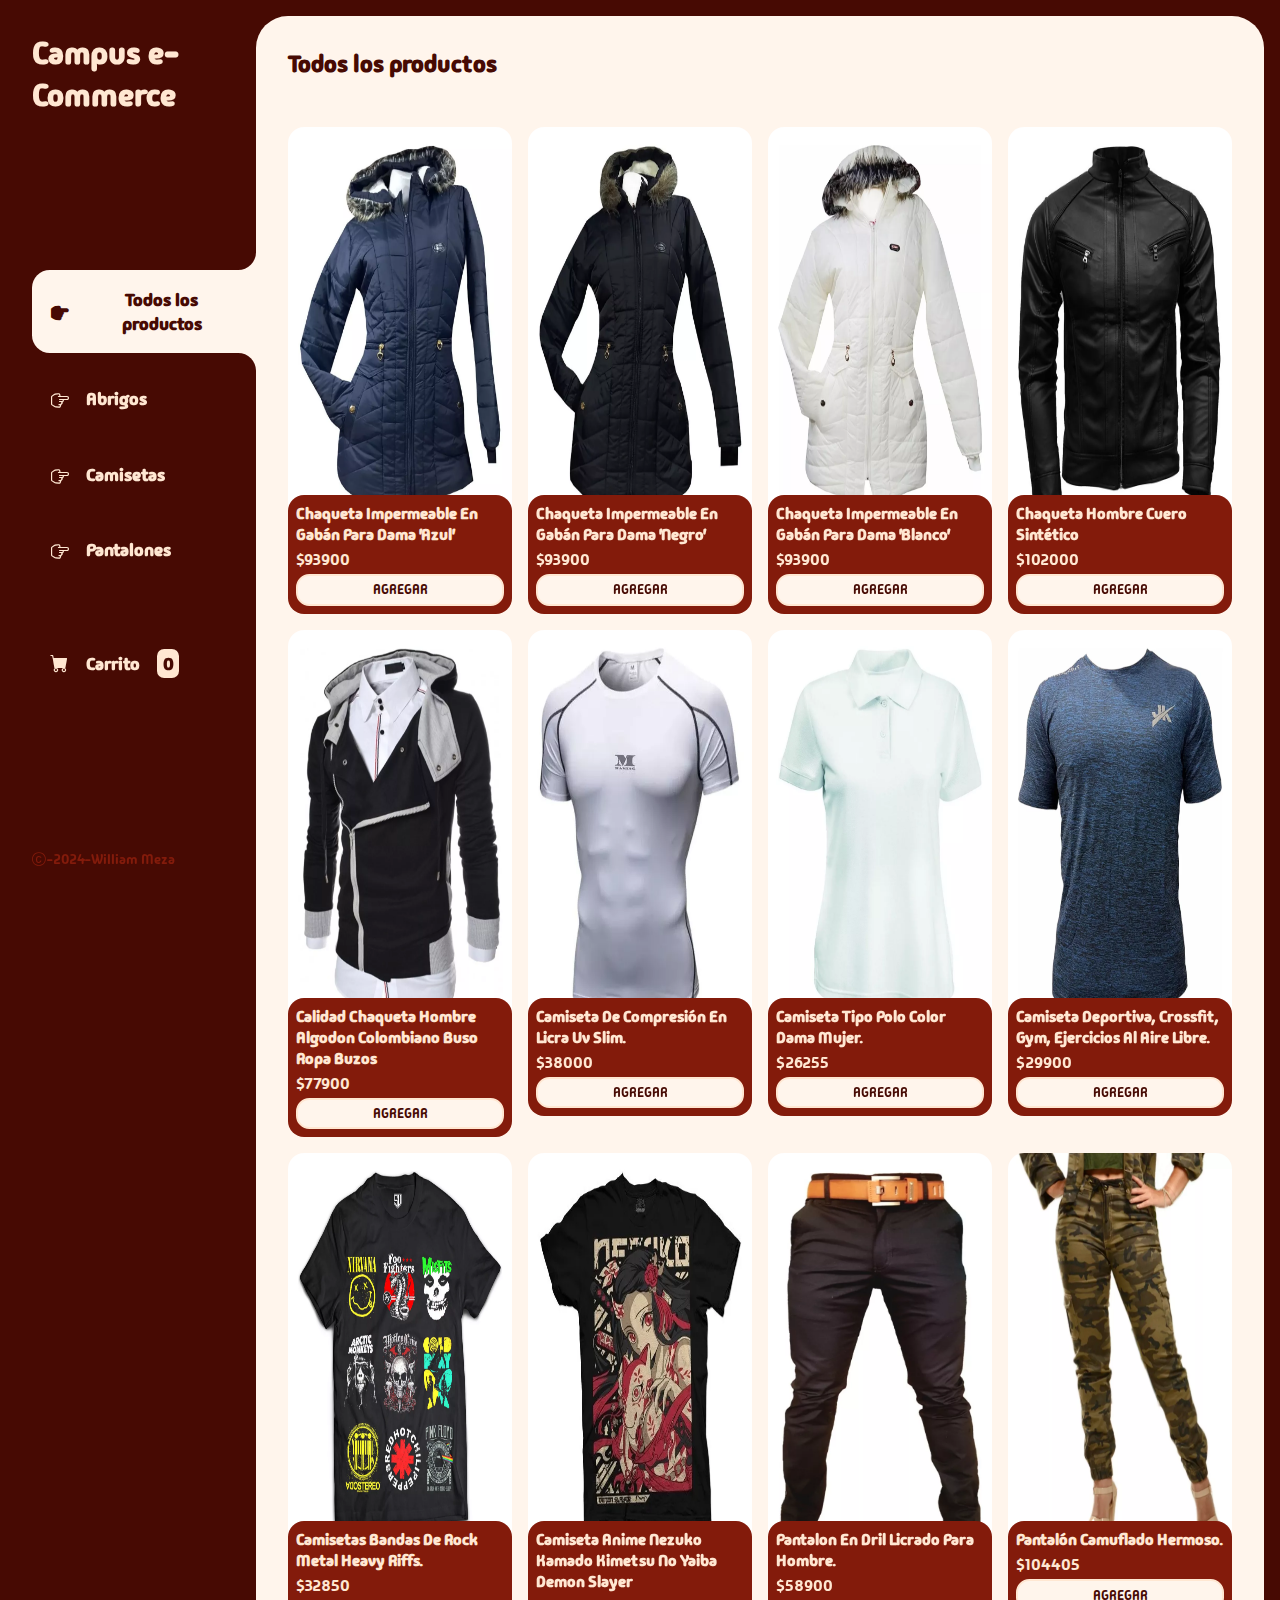
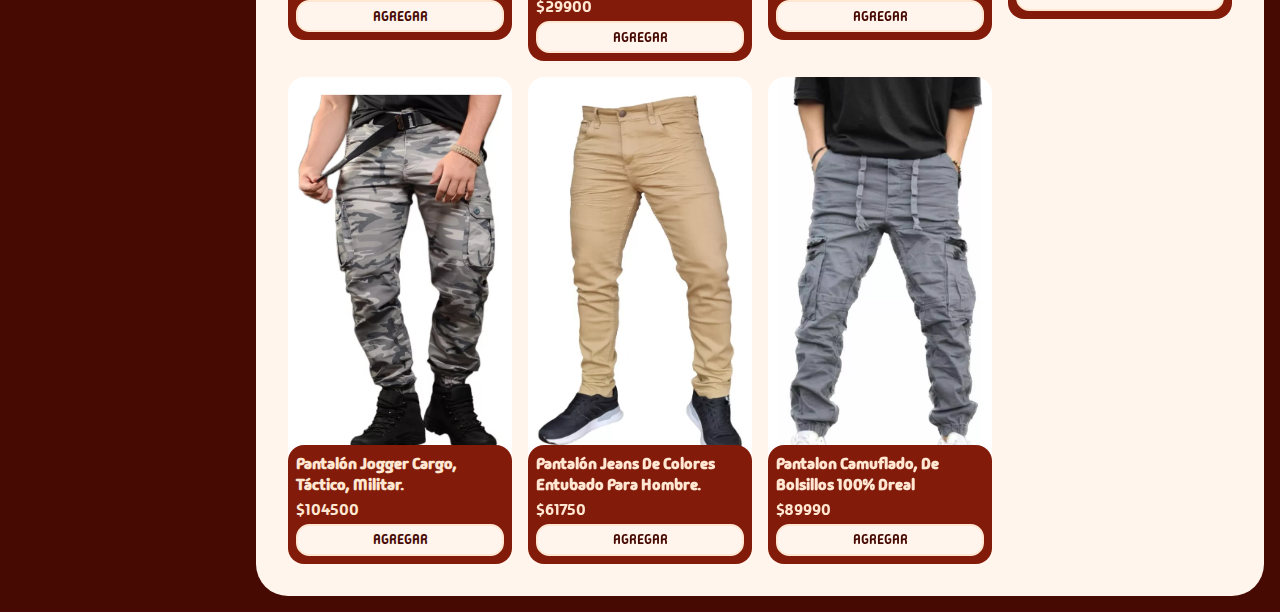
<file: index.html>
<!DOCTYPE html>
<html lang="en">
<head>
    <meta charset="UTF-8">
    <meta name="viewport" content="width=device-width, initial-scale=1.0">
    <title>e-Commerce</title>
    <link rel="stylesheet" href="css/style.css">
    <link rel="stylesheet" href="https://unpkg.com/boxicons@latest/css/boxicons.min.css">
    <link rel="stylesheet" href="https://cdn.jsdelivr.net/npm/bootstrap-icons@1.9.1/font/bootstrap-icons.css">
    <script src="js/main.js" defer></script>
</head>
<body>
    <div class="wrapper">
        <aside>
            <header>
                <h1 class="logo">Campus e-Commerce</h1>
            </header>
            <nav class="main__menu">
                <ul class="menu">
                    <li>
                        <button id="all" class="category__button active"><i class="bi bi-hand-index-fill"></i>Todos los productos</button>
                    </li>
                    <li>
                        <button id="abrigos" class="category__button"><i class="bi bi-hand-index"></i>Abrigos</button>
                    </li>
                    <li>
                        <button id="camisetas" class="category__button"><i class="bi bi-hand-index"></i>Camisetas</button>
                    </li>
                    <li>
                        <button id="pantalones" class="category__button"><i class="bi bi-hand-index"></i>Pantalones</button>
                    </li>
                    <li>
                        <a class="category__button cart__button" href="/views/carrito.html"><i class="bi bi-cart-fill"></i>Carrito <span class="counting__cart" id="counting__cart">0</span></a>
                    </li>
                </ul>
            </nav>
            <footer>
                <div class="copyright">
                    <i class="bi bi-c-circle"></i>
                    <p class="footer__text">-2024-William Meza</p>
                </div>
            </footer>
        </aside>
        <main>
            <h2 class="main__tittle" id="main__tittle">Todos los productos</h2>
            <div class="product__gallery" id="product__gallery">
                <!-- <div class="product">
                    <img class="product__img" src="/storage/img/abrigos/01.webp" alt="">
                    <div class="product__description">
                        <h3 class="product__tittle">Producto 1</h3>
                        <p class="product__cost">$100.000</p>
                        <button class="product__add">Agregar</button>
                    </div>
                </div>
                <div class="product">
                    <img class="product__img" src="/storage/img/abrigos/02.webp" alt="">
                    <div class="product__description">
                        <h3 class="product__tittle">Producto 2</h3>
                        <p class="product__cost">$100.000</p>
                        <button class="product__add">Agregar</button>
                    </div>
                </div>
                <div class="product">
                        <img class="product__img" src="/storage/img/abrigos/03.webp" alt="">
                        <div class="product__description">
                            <h3 class="product__tittle">Producto 3</h3>
                            <p class="product__cost">$100.000</p>
                            <button class="product__add">Agregar</button>
                        </div>
                </div>
                <div class="product">
                    <img class="product__img" src="/storage/img/abrigos/04.webp" alt="">
                    <div class="product__description">
                        <h3 class="product__tittle">Producto 4</h3>
                        <p class="product__cost">$100.000</p>
                        <button class="product__add">Agregar</button>
                    </div>
                </div>
                <div class="product">
                    <img class="product__img" src="/storage/img/abrigos/05.webp" alt="">
                    <div class="product__description">
                        <h3 class="product__tittle">Producto 5</h3>
                        <p class="product__cost">$100.000</p>
                        <button class="product__add">Agregar</button>
                    </div>
                </div>
                <div class="product">
                    <img class="product__img" src="/storage/img/pantalones/01.webp" alt="">
                    <div class="product__description">
                        <h3 class="product__tittle">Producto 6</h3>
                        <p class="product__cost">$100.000</p>
                        <button class="product__add">Agregar</button>
                    </div>
                </div>
                <div class="product">
                    <img class="product__img" src="/storage/img/pantalones/02.webp" alt="">
                    <div class="product__description">
                        <h3 class="product__tittle">Producto 6</h3>
                        <p class="product__cost">$100.000</p>
                        <button class="product__add">Agregar</button>
                    </div>
                </div>
                <div class="product">
                    <img class="product__img" src="/storage/img/pantalones/03.webp" alt="">
                    <div class="product__description">
                        <h3 class="product__tittle">Producto 6</h3>
                        <p class="product__cost">$100.000</p>
                        <button class="product__add">Agregar</button>
                    </div>
                </div>
                <div class="product">
                    <img class="product__img" src="/storage/img/pantalones/04.webp" alt="">
                    <div class="product__description">
                        <h3 class="product__tittle">Producto 6</h3>
                        <p class="product__cost">$100.000</p>
                        <button class="product__add">Agregar</button>
                    </div>
                </div>
                <div class="product">
                    <img class="product__img" src="/storage/img/pantalones/05.webp" alt="">
                    <div class="product__description">
                        <h3 class="product__tittle">Producto 6</h3>
                        <p class="product__cost">$100.000</p>
                        <button class="product__add">Agregar</button>
                    </div>
                </div>
                <div class="product">
                    <img class="product__img" src="/storage/img/camisetas/01.webp" alt="">
                    <div class="product__description">
                        <h3 class="product__tittle">Producto 6</h3>
                        <p class="product__cost">$100.000</p>
                        <button class="product__add">Agregar</button>
                    </div>
                </div>
                <div class="product">
                    <img class="product__img" src="/storage/img/camisetas/02.webp" alt="">
                    <div class="product__description">
                        <h3 class="product__tittle">Producto 6</h3>
                        <p class="product__cost">$100.000</p>
                        <button class="product__add">Agregar</button>
                    </div>
                </div>
                <div class="product">
                    <img class="product__img" src="/storage/img/camisetas/03.webp" alt="">
                    <div class="product__description">
                        <h3 class="product__tittle">Producto 6</h3>
                        <p class="product__cost">$100.000</p>
                        <button class="product__add">Agregar</button>
                    </div>
                </div>
                <div class="product">
                    <img class="product__img" src="/storage/img/camisetas/04.webp" alt="">
                    <div class="product__description">
                        <h3 class="product__tittle">Producto 6</h3>
                        <p class="product__cost">$100.000</p>
                        <button class="product__add">Agregar</button>
                    </div>
                </div>
                <div class="product">
                    <img class="product__img" src="/storage/img/camisetas/05.webp" alt="">
                    <div class="product__description">
                        <h3 class="product__tittle">Producto 6</h3>
                        <p class="product__cost">$100.000</p>
                        <button class="product__add">Agregar</button>
                    </div>
                </div> -->
            </div>
        </main>
    </div>
    
</body>
</html>
</file>
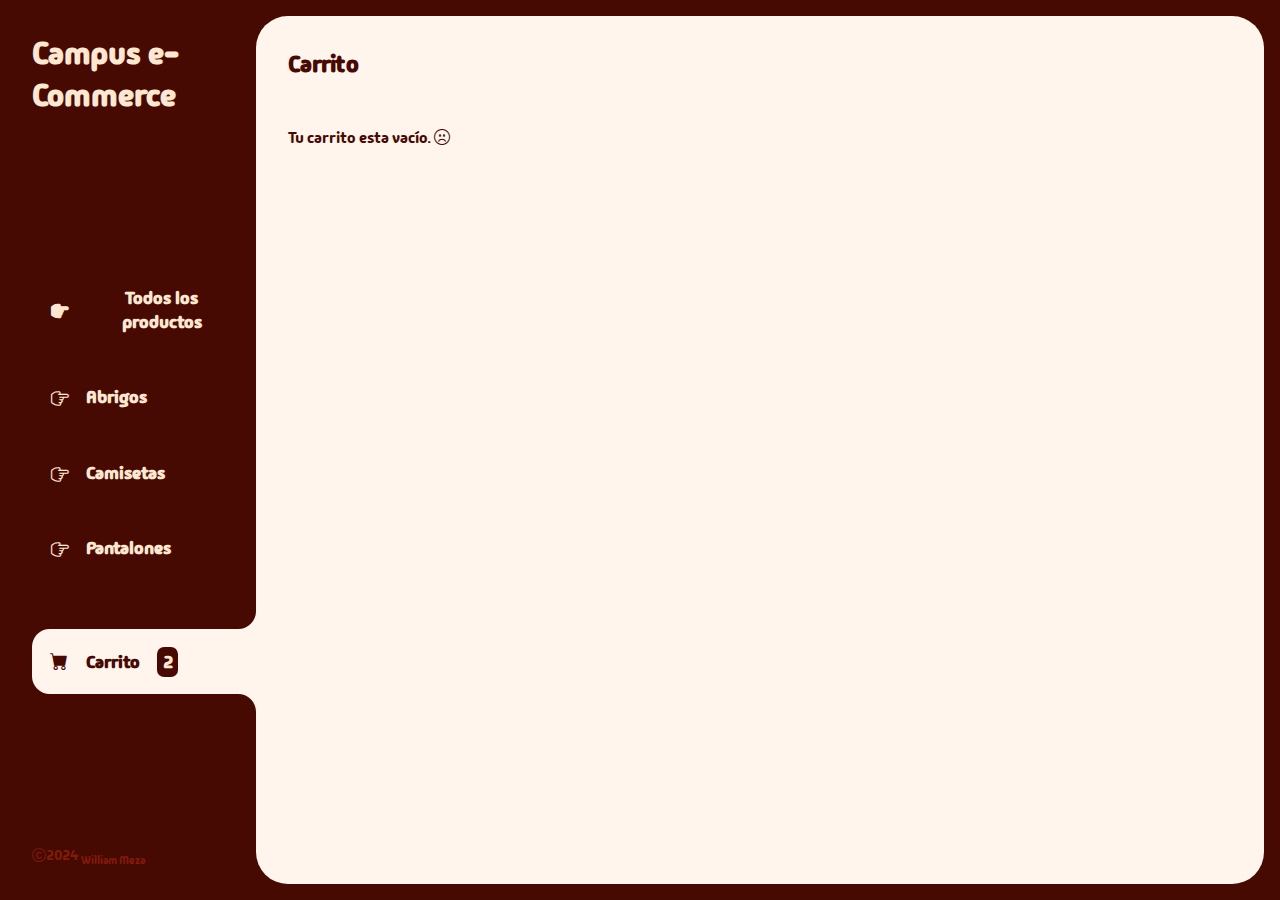
<file: views/carrito.html>
<!DOCTYPE html>
<html lang="en">
<head>
    <meta charset="UTF-8">
    <meta name="viewport" content="width=device-width, initial-scale=1.0">
    <title>Tu carrito</title>
    <link rel="stylesheet" href="../css/style.css">
    <link rel="stylesheet" href="https://unpkg.com/boxicons@latest/css/boxicons.min.css">
    <link rel="stylesheet" href="https://cdn.jsdelivr.net/npm/bootstrap-icons@1.9.1/font/bootstrap-icons.css">
</head>
<body>
    <div class="wrapper">
        <aside>
            <header>
                <h1 class="logo">Campus e-Commerce</h1>
            </header>
            <nav class="main__menu">
                <ul class="menu">
                    <li>
                        <button class="category__button"><i class="bi bi-hand-index-fill"></i>Todos los productos</button>
                    </li>
                    <li>
                        <button class="category__button"><i class="bi bi-hand-index"></i>Abrigos</button>
                    </li>
                    <li>
                        <button class="category__button"><i class="bi bi-hand-index"></i>Camisetas</button>
                    </li>
                    <li>
                        <button class="category__button"><i class="bi bi-hand-index"></i>Pantalones</button>
                    </li>
                    <li>
                        <a class="category__button cart__button active" href="/views/carrito.html"><i class="bi bi-cart-fill"></i>Carrito <span class="counting__cart">2</span></a>
                    </li>
                </ul>
            </nav>
            <footer>
                <div class="copyright">
                    <i class="bi bi-c-circle"></i>
                    <p class="footer__text">2024 <sub>William Meza</sub></p>
                </div>
            </footer>
        </aside>
        <main>
            <h2 class="main__tittle">Carrito</h2>
            <div class="cart__container">
                <p class="empty__cart">Tu carrito esta vacío. <i class="bi bi-emoji-frown"></i></p>
                <div class="cart__list disabled" id="cart__list">
                    <div class="cart__product">
                        <img class="cart__product__img" src="/storage/img/pantalones/05.webp" alt="">
                        <div class="cart__product__tittle">
                            <small>Nombre</small>
                            <h3>Pantalon Camuflado, De Bolsillos 100% Dreal</h3>
                        </div>
                        <div class="cart__product__cant">
                            <small>Cantidad</small>
                            <p>2</p>
                        </div>
                        <div class="cart__product__price">
                            <small>Precio</small>
                            <p>$10000</p>
                        </div>
                        <div class="cart__product__subtotal">
                            <small>subtotal</small>
                            <p>1</p>
                        </div>
                        <button class="cart__product__delete" ><i class="bi bi-trash-fill"></i></button>
                    </div>
                </div>
                <div class="actions disabled" id="actions">
                    <div class="actions__left">
                        <button class="actions__empty__cart">Vaciar Carrito</button>
                    </div>
                    <div class="actions__right">
                        <div class="actions__total">
                            <p>Total</p>
                            <p id="total">$200.000</p>
                        </div>
                        <button class="actions__buy">Comprar ahora</button>
                    </div>
                </div>
                <p class="buy__cart disabled" id="buy__cart">Mechas gracias por tu compra ! <i class="bi bi-emoji-wink"></i></p>
            </div>
        </main>
    </div>
    <script src="../js/main.js"></script>
    <script src="../js/modulos/carrito.js"></script>
</body>
</html>
</file>
<file: css/style.css>
@import url(variables.css);
*{
    margin: 0;
    padding: 0;
    box-sizing: border-box;
    font-family: var(--secundary-font);
}
ul {
    list-style-type: none;
}
a{
    text-decoration: none;
}

/*BODY*/

.wrapper{
    display: grid;
    grid-template-columns: 1fr 4fr;
    background-color: var(--ecolor-950);
}

/*ASIDE*/

aside{
    padding: 2em;
    padding-right: 0;
    position: sticky;
    height: 100vh;
    top: 0;
    display: flex;
    flex-direction: column;
    justify-content: space-between;
}
    /*HEADER*/
.logo{
    font-weight: 600;
    font-size: 2em;
    color: var(--ecolor-100);

}
    /*MAIN MENU*/
.menu{
    display: flex;
    flex-direction: column;
    gap: 1em;
}
.category__button{
    width: 100%;
    background-color: transparent;
    border: 0;
    padding: 1em;
    color: var(--ecolor-100);
    font-size: 1.11em;
    font-weight: 600;
    cursor: pointer;
    display: flex;
    gap: 1em;
    align-items: center;
}
.category__button.active{
    width: 100%;
    background-color: var(--ecolor-50);
    color: var(--ecolor-950);
    width: 100%;
    border-top-left-radius: 1em ;
    border-bottom-left-radius: 1em ;
    position: relative;
}
.category__button.active::before{
    content: '';
    position: absolute;
    width: 1em;
    height: 2em;
    bottom:100%;
    right: 0;
    border-bottom-right-radius: 1em;
    box-shadow: 0 1em 0 var(--ecolor-50);
}.category__button.active::after{
    content: '';
    position: absolute;
    width: 1em;
    height: 2em;
    top:100%;
    right: 0;
    border-top-right-radius: 1em;
    box-shadow: 0 -1em 0 var(--ecolor-50);
}
.cart__button{
    margin-top: 2em;
}
.bi-hand-index, .bi-hand-index-fill{
    transform: rotateZ(90deg);
}

    /*FOOTER*/
.copyright{
    font-size: .85em;
    display: flex;
    color: var(--ecolor-900);
}

/*MAIN*/

main{
    background-color: var(--ecolor-50);
    margin: 1em;
    margin-left: 0;
    border-radius: 2em;
    padding: 2em;
}
.main__tittle{
    color: var(--ecolor-950);
    margin-bottom: 2em;
}

.product__gallery{
    display: grid;
    gap: 1em;
    grid-template-columns: repeat(4, 1fr);
}
.product{
    display: flex;
    flex-direction: column;
}
.product__img{
    max-width: 100%;
    max-height: 400px;
    min-height: 400px;
    border-radius: 1em;
}
.product__description{
    background-color: var(--ecolor-900);
    color: var(--ecolor-100);
    border-radius: 1em;
    padding: .5em;
    margin-top: -2em;
    position: relative;
    display: flex;
    flex-direction: column;
    gap: .25em;
}
.product__tittle{
    font-size: 1em;
}
.product__add{
    border: 2px solid var(--ecolor-100);
    border-radius: 1em;
    background-color: var(--ecolor-50);
    color: var(--ecolor-950);
    padding: .4em;
    text-transform: uppercase;
    cursor: pointer;
    transition: color .5s, background-color .5s;
}
.product__add:hover{
    background-color: var(--ecolor-950);
    color: var(--ecolor-50);
}


/* CARRITO */

.cart__container{
    display: flex;
    flex-direction: column;
    gap: 2.5em;
}
.empty__cart, .buy__cart{
    color: var(--ecolor-950);
}
.cart__list{
    display: flex;
    flex-direction: column;
    gap: 1em;
}
.cart__product{
    display: flex;
    justify-content: space-between;
    align-items: center;
    background-color: var(--ecolor-100);   
    color: var(--ecolor-950);
    padding: .5em;
    border-radius: 1em;
}
.cart__product__img{
    width: 4em;
    border-radius: 1em;
}
.cart__product small{
    font-size: .9em;
}
.cart__product__delete{
    border: none;
    background-color: transparent;
    color: var(--ecolor-950);    
    cursor: pointer;
}

.actions{
    display: flex;
    justify-content: space-between;
}
.actions__empty__cart{
    border: 0;
    border-radius: 1em;
    color: var(--ecolor-950);    
    background-color: var(--ecolor-100);    
    padding: 1em;
    text-transform: uppercase;
    cursor: pointer;
    
}
.actions__buy{
    border: 0;
    border-top-right-radius: 1em;
    border-bottom-right-radius: 1em;
    color: var(--ecolor-100);    
    background-color: var(--ecolor-950);    
    padding: 1em;
    text-transform: uppercase;
    cursor: pointer;
    
}
.actions__right{
    display: flex;
}
.actions__total{
    display: flex;
    align-items: center;
    border: 0;
    border-top-left-radius: 1em;
    border-bottom-left-radius: 1em;
    color: var(--ecolor-950);    
    background-color: var(--ecolor-100);    
    padding: 1em;
    text-transform: uppercase;
}
.counting__cart{
    background-color: var(--ecolor-100);
    color: var(--ecolor-950);
    padding: .15em .3em;
    border-radius: .4em;
}
.cart__button.active .counting__cart{
    background-color: var(--ecolor-950);
    color: var(--ecolor-100);
    padding: .15em .3em;
    border-radius: .4em;
}

.disabled{
    display: none;
}
</file>
